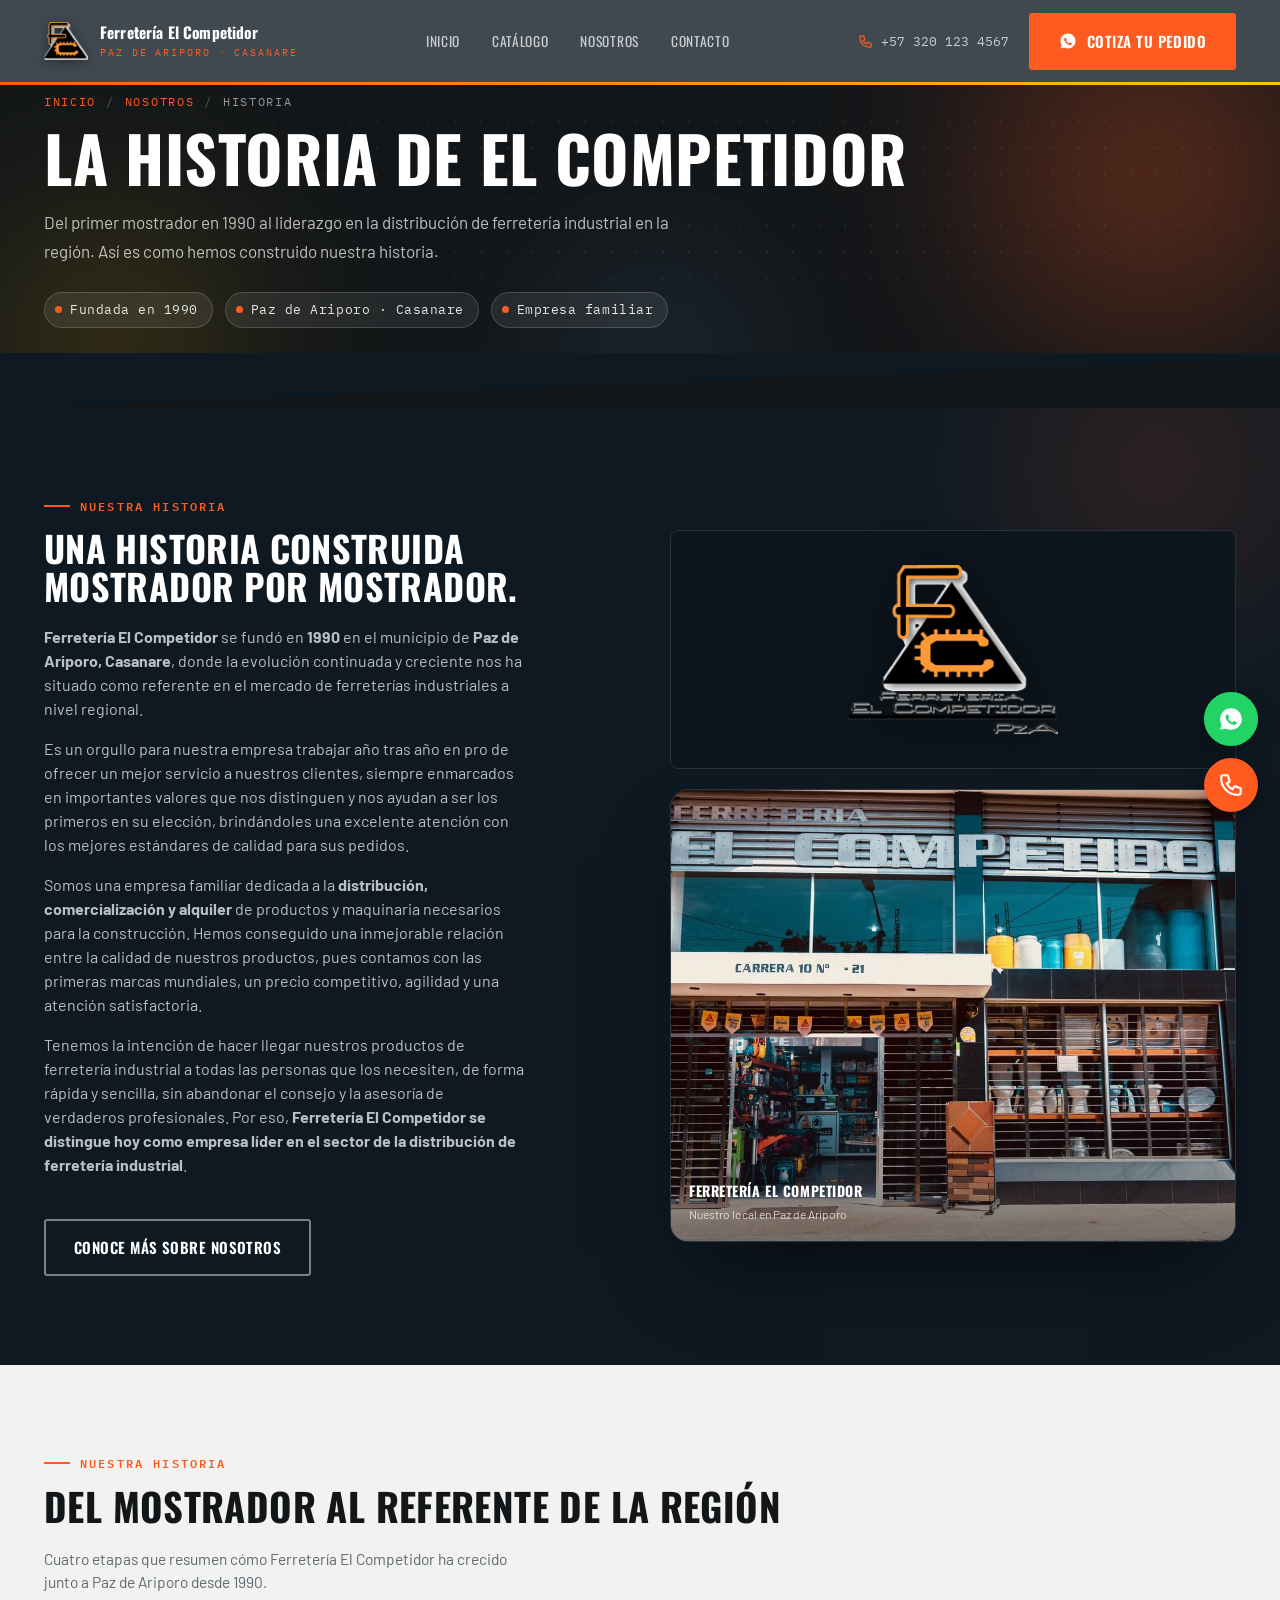
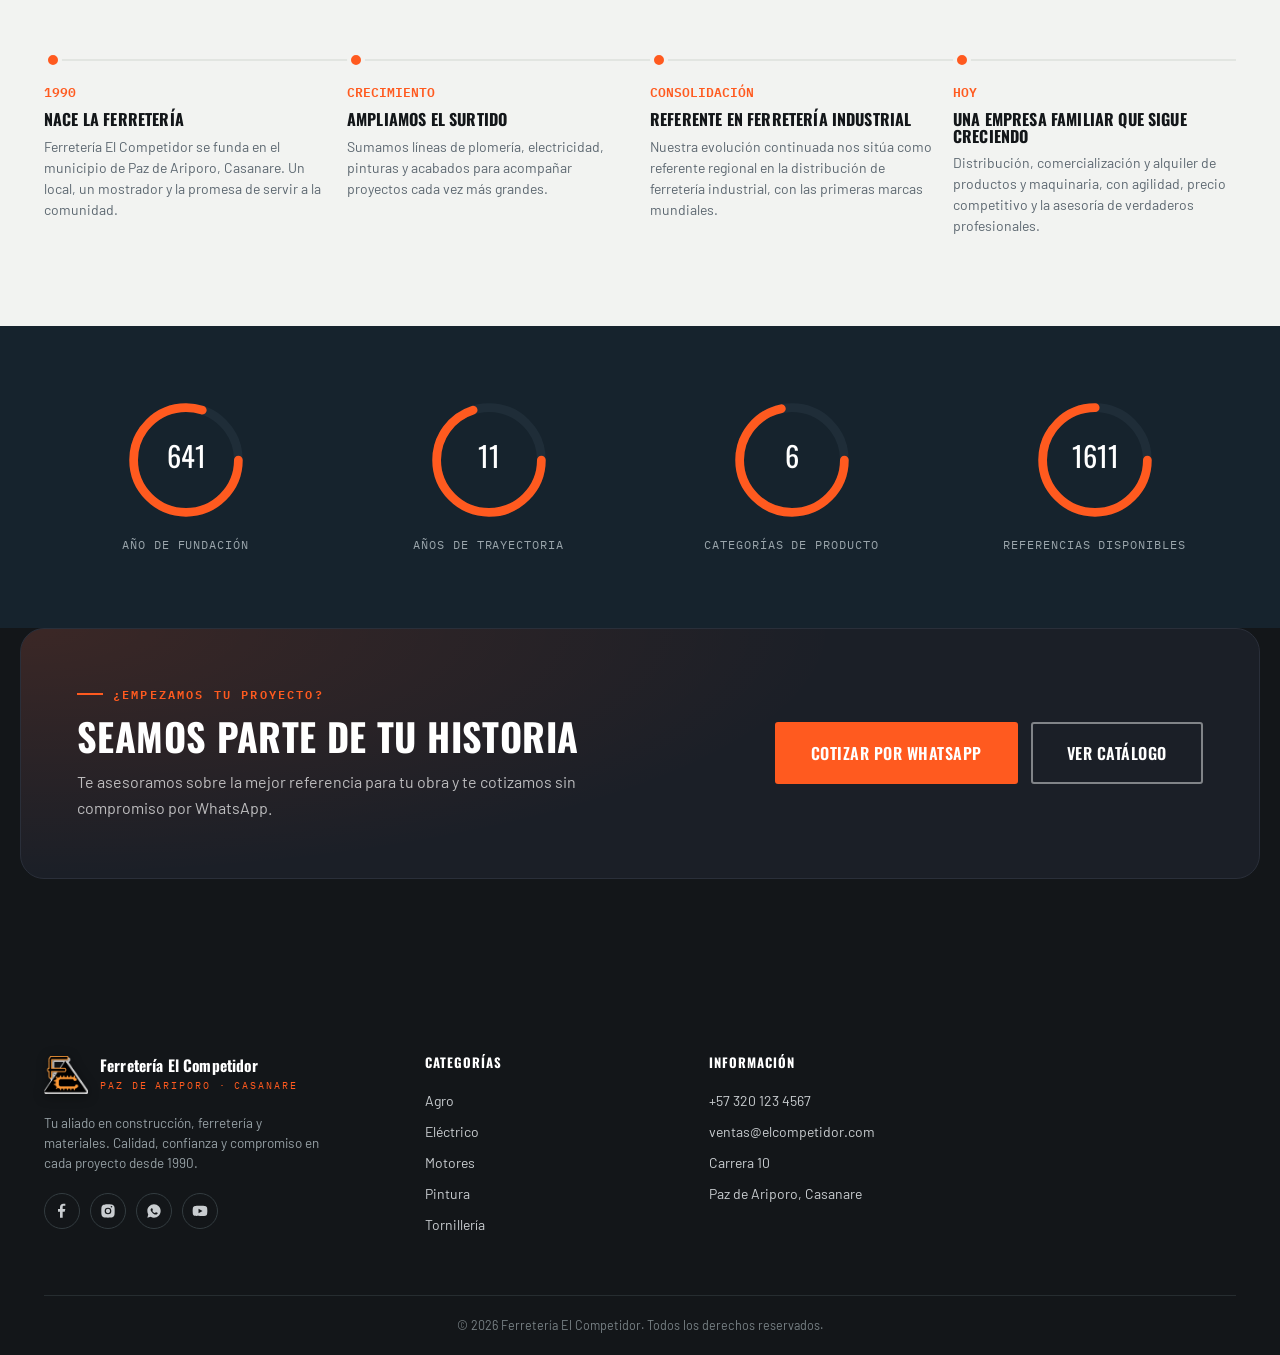
<file: historia.html>
<!DOCTYPE html>
<html lang="es">
<head>
<meta charset="UTF-8">
<meta name="viewport" content="width=device-width, initial-scale=1.0">
<title>Nuestra Historia — Ferretería El Competidor</title>
<meta name="description" content="La historia de Ferretería El Competidor: fundada en 1990 en Paz de Ariporo, Casanare. De un mostrador a referente regional en distribución de ferretería industrial.">
<link rel="preconnect" href="https://fonts.googleapis.com">
<link href="https://fonts.googleapis.com/css2?family=Oswald:wght@500;600;700&family=Barlow:wght@400;500;600;700&family=IBM+Plex+Mono:wght@500;600&display=swap" rel="stylesheet">
<link rel="stylesheet" href="css/styles.css">
<link rel="stylesheet" href="css/nosotros.css">
</head>
<body>

<div id="progress"></div>

<!-- ================= HEADER ================= -->
<header id="site-header">
  <div class="wrap nav">
    <a href="index.html#inicio" class="logo">
      <div class="logo-mark"><img src="assets/img/logo.png" alt="Logo Ferretería El Competidor"></div>
      <div class="logo-text">
        <b>Ferretería El Competidor</b>
        <small>PAZ DE ARIPORO · CASANARE</small>
      </div>
    </a>
    <nav class="nav-links">
      <a href="index.html#inicio">Inicio</a>
      <a href="catalogo.html">Catálogo</a>
      <a href="nosotros.html">Nosotros</a>
      <a href="index.html#contacto">Contacto</a>
    </nav>
    <div class="nav-right">
      <div class="nav-phone">
        <svg fill="none" stroke="currentColor" stroke-width="2" viewBox="0 0 24 24"><path stroke-linecap="round" stroke-linejoin="round" d="M3 5a2 2 0 012-2h3.28a1 1 0 01.948.684l1.498 4.493a1 1 0 01-.502 1.21l-2.257 1.13a11.042 11.042 0 005.516 5.516l1.13-2.257a1 1 0 011.21-.502l4.493 1.498a1 1 0 01.684.949V19a2 2 0 01-2 2h-1C9.716 21 3 14.284 3 6V5z"/></svg>
        +57 320 123 4567
      </div>
      <a href="https://wa.me/573201234567" target="_blank" class="btn btn-orange">
        <svg fill="currentColor" viewBox="0 0 24 24"><path d="M12 2C6.48 2 2 6.48 2 12c0 1.85.5 3.58 1.37 5.07L2 22l5.07-1.33A9.94 9.94 0 0012 22c5.52 0 10-4.48 10-10S17.52 2 12 2zm5.2 14.14c-.22.62-1.28 1.18-1.77 1.24-.45.06-1.01.08-1.63-.1-.37-.11-.85-.27-1.46-.53-2.57-1.11-4.25-3.7-4.38-3.87-.13-.17-1.05-1.39-1.05-2.66 0-1.26.66-1.88.9-2.14.22-.24.5-.3.66-.3.16 0 .33 0 .47.01.15.01.35-.06.55.42.22.53.74 1.83.8 1.96.06.13.1.29.02.46-.08.17-.13.28-.25.43-.13.15-.27.34-.38.46-.13.13-.26.28-.11.55.15.27.66 1.09 1.42 1.76.98.87 1.8 1.14 2.07 1.27.27.13.43.11.59-.07.16-.18.68-.79.86-1.06.18-.27.35-.22.6-.13.24.09 1.55.73 1.82.86.27.13.45.2.51.31.07.11.07.63-.15 1.25z"/></svg>
        Cotiza tu pedido
      </a>
      <button class="burger" id="burger" aria-label="Menú"><span></span><span></span><span></span></button>
    </div>
  </div>
</header>
<div class="scrim" id="scrim"></div>
<div class="mobile-panel" id="mp">
  <a href="index.html#inicio">Inicio</a>
  <a href="catalogo.html">Catálogo</a>
  <a href="nosotros.html">Nosotros</a>
  <a href="index.html#contacto">Contacto</a>
</div>

<!-- ================= HERO ================= -->
<section class="nos-hero">
  <div class="mesh"><div class="blob blob1"></div><div class="blob blob2"></div><div class="blob blob3"></div></div>
  <div class="grid-dots"></div>
  <div class="wrap nos-hero-inner">
    <nav class="breadcrumb" aria-label="Ruta de navegación">
      <a href="index.html">Inicio</a>
      <span class="breadcrumb-sep">/</span>
      <a href="nosotros.html">Nosotros</a>
      <span class="breadcrumb-sep">/</span>
      <span>Historia</span>
    </nav>
    <h1>La historia de <span class="accent">El Competidor</span></h1>
    <p class="nos-hero-sub">Del primer mostrador en 1990 al liderazgo en la distribución de ferretería industrial en la región. Así es como hemos construido nuestra historia.</p>
    <div class="nos-hero-meta">
      <span class="badge-pill"><span class="dot"></span>Fundada en 1990</span>
      <span class="badge-pill"><span class="dot"></span>Paz de Ariporo · Casanare</span>
      <span class="badge-pill"><span class="dot"></span>Empresa familiar</span>
    </div>
  </div>
  <div class="diag"><svg viewBox="0 0 1200 60" preserveAspectRatio="none"><path d="M0 60 L1200 10 L1200 60 Z" fill="#131619"/></svg></div>
</section>

<!-- ================= NUESTRA HISTORIA ================= -->
<section class="about" id="historia">
  <div class="wrap about-grid">
    <div class="reveal">
      <div class="eyebrow">Nuestra historia</div>
      <h2>Una historia construida mostrador por mostrador.</h2>
      <p><b>Ferretería El Competidor</b> se fundó en <b>1990</b> en el municipio de <b>Paz de Ariporo, Casanare</b>, donde la evolución continuada y creciente nos ha situado como referente en el mercado de ferreterías industriales a nivel regional.</p>
      <p>Es un orgullo para nuestra empresa trabajar año tras año en pro de ofrecer un mejor servicio a nuestros clientes, siempre enmarcados en importantes valores que nos distinguen y nos ayudan a ser los primeros en su elección, brindándoles una excelente atención con los mejores estándares de calidad para sus pedidos.</p>
      <p>Somos una empresa familiar dedicada a la <b>distribución, comercialización y alquiler</b> de productos y maquinaria necesarios para la construcción. Hemos conseguido una inmejorable relación entre la calidad de nuestros productos, pues contamos con las primeras marcas mundiales, un precio competitivo, agilidad y una atención satisfactoria.</p>
      <p>Tenemos la intención de hacer llegar nuestros productos de ferretería industrial a todas las personas que los necesiten, de forma rápida y sencilla, sin abandonar el consejo y la asesoría de verdaderos profesionales. Por eso, <b>Ferretería El Competidor se distingue hoy como empresa líder en el sector de la distribución de ferretería industrial</b>.</p>
      <a href="nosotros.html" class="btn btn-outline-light" style="margin-top:26px;">Conoce más sobre nosotros</a>
    </div>
    <div class="reveal-scale">
      <div class="brand-plate">
        <img src="assets/img/marca.png" alt="Marca Ferretería El Competidor">
      </div>
      <div class="hist-photo" style="margin-top:20px;">
        <img src="assets/img/local.jpg" alt="Local de Ferretería El Competidor en Paz de Ariporo">
        <div class="hist-photo-caption"><b>Ferretería El Competidor</b><span>Nuestro local en Paz de Ariporo</span></div>
      </div>
    </div>
  </div>
</section>

<!-- ================= LINEA DE TIEMPO ================= -->
<section class="history">
  <div class="wrap">
    <div class="section-head reveal">
      <div><div class="eyebrow">Nuestra historia</div><h2>Del mostrador al referente de la región</h2></div>
      <p>Cuatro etapas que resumen cómo Ferretería El Competidor ha crecido junto a Paz de Ariporo desde 1990.</p>
    </div>
    <div class="timeline">
      <div class="tl-track reveal-stagger">
        <div class="tl-item"><div class="tl-dot"></div><span class="yr">1990</span><h4>Nace la ferretería</h4><p>Ferretería El Competidor se funda en el municipio de Paz de Ariporo, Casanare. Un local, un mostrador y la promesa de servir a la comunidad.</p></div>
        <div class="tl-item"><div class="tl-dot"></div><span class="yr">CRECIMIENTO</span><h4>Ampliamos el surtido</h4><p>Sumamos líneas de plomería, electricidad, pinturas y acabados para acompañar proyectos cada vez más grandes.</p></div>
        <div class="tl-item"><div class="tl-dot"></div><span class="yr">CONSOLIDACIÓN</span><h4>Referente en ferretería industrial</h4><p>Nuestra evolución continuada nos sitúa como referente regional en la distribución de ferretería industrial, con las primeras marcas mundiales.</p></div>
        <div class="tl-item"><div class="tl-dot"></div><span class="yr">HOY</span><h4>Una empresa familiar que sigue creciendo</h4><p>Distribución, comercialización y alquiler de productos y maquinaria, con agilidad, precio competitivo y la asesoría de verdaderos profesionales.</p></div>
      </div>
    </div>
  </div>
</section>

<!-- ================= STATS ================= -->
<section class="stats">
  <div class="wrap stats-grid reveal-stagger">
    <div class="gauge" data-value="1990">
      <svg viewBox="0 0 110 110"><circle class="gauge-ring-bg" cx="55" cy="55" r="48"/><circle class="gauge-ring" cx="55" cy="55" r="48" style="--off:60"/><text x="55" y="62" text-anchor="middle" class="gauge-num">0</text></svg>
      <div class="gauge-label">Año de fundación</div>
    </div>
    <div class="gauge" data-value="36" data-suffix="+">
      <svg viewBox="0 0 110 110"><circle class="gauge-ring-bg" cx="55" cy="55" r="48"/><circle class="gauge-ring" cx="55" cy="55" r="48" style="--off:90"/><text x="55" y="62" text-anchor="middle" class="gauge-num">0</text></svg>
      <div class="gauge-label">Años de trayectoria</div>
    </div>
    <div class="gauge" data-value="19" data-suffix="">
      <svg viewBox="0 0 110 110"><circle class="gauge-ring-bg" cx="55" cy="55" r="48"/><circle class="gauge-ring" cx="55" cy="55" r="48" style="--off:85"/><text x="55" y="62" text-anchor="middle" class="gauge-num">0</text></svg>
      <div class="gauge-label">Categorías de producto</div>
    </div>
    <div class="gauge" data-value="5000" data-suffix="+">
      <svg viewBox="0 0 110 110"><circle class="gauge-ring-bg" cx="55" cy="55" r="48"/><circle class="gauge-ring" cx="55" cy="55" r="48" style="--off:75"/><text x="55" y="62" text-anchor="middle" class="gauge-num">0</text></svg>
      <div class="gauge-label">Referencias disponibles</div>
    </div>
  </div>
</section>

<!-- ================= CTA ================= -->
<section class="nos-cta">
  <div class="wrap nos-cta-inner">
    <div>
      <div class="eyebrow">¿Empezamos tu proyecto?</div>
      <h2>Seamos parte de tu historia</h2>
      <p>Te asesoramos sobre la mejor referencia para tu obra y te cotizamos sin compromiso por WhatsApp.</p>
    </div>
    <div class="nos-cta-actions">
      <a href="https://wa.me/573201234567" target="_blank" class="btn btn-orange btn-lg">Cotizar por WhatsApp</a>
      <a href="catalogo.html" class="btn btn-outline-light btn-lg">Ver catálogo</a>
    </div>
  </div>
</section>

<!-- ================= FOOTER ================= -->
<footer>
  <div class="wrap">
    <div class="footer-grid">
      <div class="foot-about">
        <div class="logo">
          <div class="logo-mark"><img src="assets/img/logo.png" alt="Logo Ferretería El Competidor"></div>
          <div class="logo-text"><b style="color:#fff;">Ferretería El Competidor</b><small>PAZ DE ARIPORO · CASANARE</small></div>
        </div>
        <p>Tu aliado en construcción, ferretería y materiales. Calidad, confianza y compromiso en cada proyecto desde 1990.</p>
        <div class="socials">
          <a href="#" aria-label="Facebook"><svg fill="currentColor" viewBox="0 0 24 24"><path d="M13 22v-9h3l1-4h-4V6c0-1.1.3-1.8 1.9-1.8H17V1.1C16.6 1 15.4 1 14 1c-3 0-5 1.8-5 5.2V9H6v4h3v9h4z"/></svg></a>
          <a href="#" aria-label="Instagram"><svg fill="currentColor" viewBox="0 0 24 24"><path d="M12 2c2.7 0 3 0 4.1.1 1.1.1 1.9.2 2.5.5.7.3 1.2.6 1.7 1.1.5.5.9 1 1.1 1.7.2.6.4 1.4.5 2.5.1 1.1.1 1.4.1 4.1s0 3-.1 4.1c-.1 1.1-.2 1.9-.5 2.5-.3.7-.6 1.2-1.1 1.7-.5.5-1 .9-1.7 1.1-.6.2-1.4.4-2.5.5-1.1.1-1.4.1-4.1.1s-3 0-4.1-.1c-1.1-.1-1.9-.2-2.5-.5-.7-.3-1.2-.6-1.7-1.1-.5-.5-.9-1-1.1-1.7-.2-.6-.4-1.4-.5-2.5C2 15 2 14.7 2 12s0-3 .1-4.1c.1-1.1.2-1.9.5-2.5.3-.7.6-1.2 1.1-1.7.5-.5 1-.9 1.7-1.1.6-.2 1.4-.4 2.5-.5C9 2 9.3 2 12 2zm0 5a5 5 0 100 10 5 5 0 000-10zm0 8.2a3.2 3.2 0 110-6.4 3.2 3.2 0 010 6.4zm5.2-8.4a1.2 1.2 0 100-2.4 1.2 1.2 0 000 2.4z"/></svg></a>
          <a href="https://wa.me/573201234567" target="_blank" aria-label="WhatsApp"><svg fill="currentColor" viewBox="0 0 24 24"><path d="M12 2C6.48 2 2 6.48 2 12c0 1.85.5 3.58 1.37 5.07L2 22l5.07-1.33A9.94 9.94 0 0012 22c5.52 0 10-4.48 10-10S17.52 2 12 2zm5.2 14.14c-.22.62-1.28 1.18-1.77 1.24-.45.06-1.01.08-1.63-.1-.37-.11-.85-.27-1.46-.53-2.57-1.11-4.25-3.7-4.38-3.87-.13-.17-1.05-1.39-1.05-2.66 0-1.26.66-1.88.9-2.14.22-.24.5-.3.66-.3.16 0 .33 0 .47.01.15.01.35-.06.55.42.22.53.74 1.83.8 1.96.06.13.1.29.02.46-.08.17-.13.28-.25.43-.13.15-.27.34-.38.46-.13.13-.26.28-.11.55.15.27.66 1.09 1.42 1.76.98.87 1.8 1.14 2.07 1.27.27.13.43.11.59-.07.16-.18.68-.79.86-1.06.18-.27.35-.22.6-.13.24.09 1.55.73 1.82.86.27.13.45.2.51.31.07.11.07.63-.15 1.25z"/></svg></a>
          <a href="#" aria-label="YouTube"><svg fill="currentColor" viewBox="0 0 24 24"><path d="M23 12s0-3.6-.5-5.2c-.3-1-1.1-1.8-2-2C18.9 4.3 12 4.3 12 4.3s-6.9 0-8.5.5c-1 .3-1.7 1-2 2C1 8.4 1 12 1 12s0 3.6.5 5.2c.3 1 1.1 1.7 2 2 1.6.5 8.5.5 8.5.5s6.9 0 8.5-.5c1-.3 1.7-1 2-2 .5-1.6.5-5.2.5-5.2zM9.8 15.5v-7l6 3.5-6 3.5z"/></svg></a>
        </div>
      </div>
      <div><h5>Categorías</h5><ul><li><a href="catalogo.html?categoria=AGRO">Agro</a></li><li><a href="catalogo.html?categoria=EL%C3%89CTRICO">Eléctrico</a></li><li><a href="catalogo.html?categoria=MOTORES">Motores</a></li><li><a href="catalogo.html?categoria=PINTURA">Pintura</a></li><li><a href="catalogo.html?categoria=TORNILLER%C3%8DA">Tornillería</a></li></ul></div>
      <div><h5>Información</h5><ul><li>+57 320 123 4567</li><li>ventas@elcompetidor.com</li><li>Carrera 10</li><li>Paz de Ariporo, Casanare</li></ul></div>
    </div>
    <div class="foot-bottom">© 2026 Ferretería El Competidor. Todos los derechos reservados.</div>
  </div>
</footer>

<div class="floaters">
  <a href="https://wa.me/573201234567" target="_blank" class="fab fab-wa" aria-label="WhatsApp"><svg fill="currentColor" viewBox="0 0 24 24"><path d="M12 2C6.48 2 2 6.48 2 12c0 1.85.5 3.58 1.37 5.07L2 22l5.07-1.33A9.94 9.94 0 0012 22c5.52 0 10-4.48 10-10S17.52 2 12 2zm5.2 14.14c-.22.62-1.28 1.18-1.77 1.24-.45.06-1.01.08-1.63-.1-.37-.11-.85-.27-1.46-.53-2.57-1.11-4.25-3.7-4.38-3.87-.13-.17-1.05-1.39-1.05-2.66 0-1.26.66-1.88.9-2.14.22-.24.5-.3.66-.3.16 0 .33 0 .47.01.15.01.35-.06.55.42.22.53.74 1.83.8 1.96.06.13.1.29.02.46-.08.17-.13.28-.25.43-.13.15-.27.34-.38.46-.13.13-.26.28-.11.55.15.27.66 1.09 1.42 1.76.98.87 1.8 1.14 2.07 1.27.27.13.43.11.59-.07.16-.18.68-.79.86-1.06.18-.27.35-.22.6-.13.24.09 1.55.73 1.82.86.27.13.45.2.51.31.07.11.07.63-.15 1.25z"/></svg></a>
  <a href="tel:+573201234567" class="fab fab-call" aria-label="Llamar"><svg fill="none" stroke="currentColor" stroke-width="2" viewBox="0 0 24 24"><path stroke-linecap="round" stroke-linejoin="round" d="M3 5a2 2 0 012-2h3.28a1 1 0 01.948.684l1.498 4.493a1 1 0 01-.502 1.21l-2.257 1.13a11.042 11.042 0 005.516 5.516l1.13-2.257a1 1 0 011.21-.502l4.493 1.498a1 1 0 01.684.949V19a2 2 0 01-2 2h-1C9.716 21 3 14.284 3 6V5z"/></svg></a>
</div>

<script src="js/main.js"></script>
</body>
</html>
</file>
<file: css/styles.css>
:root{
  --charcoal:#131619;
  --steel-navy:#0f1922;
  --steel-navy-2:#16232d;
  --steel-grey:#5c6770;
  --concrete:#f2f3f1;
  --concrete-2:#e2e5e1;
  --white:#ffffff;
  --orange:#ff5a1f;
  --orange-dark:#d6440f;
  --orange-glow:rgba(255,90,31,.35);
  --yellow:#ffc400;
  --line:rgba(255,255,255,.09);
  --line-2:rgba(255,255,255,.16);
  --radius:3px;
  --ease:cubic-bezier(.16,.84,.44,1);
  --ease2:cubic-bezier(.22,1,.36,1);
}
*{box-sizing:border-box;margin:0;padding:0;}
html{scroll-behavior:smooth;}
body{
  font-family:'Barlow',sans-serif;color:var(--charcoal);background:var(--concrete);
  line-height:1.5;-webkit-font-smoothing:antialiased;overflow-x:hidden;
}
h1,h2,h3,h4{font-family:'Oswald',sans-serif;text-transform:uppercase;letter-spacing:0.01em;line-height:1.05;font-weight:700;}
.mono{font-family:'IBM Plex Mono',monospace;}
a{color:inherit;text-decoration:none;}
img{max-width:100%;display:block;}
ul{list-style:none;}
.wrap{max-width:1240px;margin:0 auto;padding:0 24px;}
section{position:relative;}
::selection{background:var(--orange);color:#fff;}

/* la cabecera es fija, así que las anclas tienen que caer por debajo
   --anchor-offset lo escribe main.js con el alto real, si lo cambias
   recalcula el margen también en la transición de encogido */
#inicio,#productos,#nosotros,#contacto{scroll-margin-top:var(--anchor-offset,86px);}

/* el foco del teclado se ve siempre, mismo naranja que los botones */
:focus-visible{
  outline:2px solid var(--orange);
  outline-offset:2px;
  border-radius:2px;
}

@media(prefers-reduced-motion:reduce){
  *{animation-duration:0.01ms !important;animation-iteration-count:1 !important;transition-duration:0.01ms !important;scroll-behavior:auto !important;}
}

#progress{position:fixed;top:0;left:0;height:3px;background:linear-gradient(90deg,var(--orange),var(--yellow));width:0%;z-index:80;transition:width .1s linear;}

.reveal{opacity:0;transform:translateY(30px);transition:opacity .8s var(--ease2),transform .8s var(--ease2);}
.reveal.in{opacity:1;transform:translateY(0);}
.reveal-scale{opacity:0;transform:scale(.94);transition:opacity .9s var(--ease2),transform .9s var(--ease2);}
.reveal-scale.in{opacity:1;transform:scale(1);}
.reveal-stagger > *{opacity:0;transform:translateY(26px);transition:opacity .65s var(--ease2),transform .65s var(--ease2);}
.reveal-stagger.in > *{opacity:1;transform:translateY(0);}
.reveal-stagger.in > *:nth-child(1){transition-delay:.02s} .reveal-stagger.in > *:nth-child(2){transition-delay:.08s}
.reveal-stagger.in > *:nth-child(3){transition-delay:.14s} .reveal-stagger.in > *:nth-child(4){transition-delay:.20s}
.reveal-stagger.in > *:nth-child(5){transition-delay:.26s} .reveal-stagger.in > *:nth-child(6){transition-delay:.32s}
.reveal-stagger.in > *:nth-child(7){transition-delay:.36s} .reveal-stagger.in > *:nth-child(8){transition-delay:.40s}
.reveal-stagger.in > *:nth-child(9){transition-delay:.44s} .reveal-stagger.in > *:nth-child(10){transition-delay:.48s}
.reveal-stagger.in > *:nth-child(11){transition-delay:.52s} .reveal-stagger.in > *:nth-child(12){transition-delay:.56s}
.reveal-stagger.in > *:nth-child(13){transition-delay:.60s}

/* Sin JavaScript (o si main.js no cargó) las clases .in nunca se añaden y
   estos bloques quedarían invisibles: los mostramos igual. */
html:not(.js) .reveal,
html:not(.js) .reveal-scale,
html:not(.js) .reveal-stagger > *,
html:not(.js) .section-head .eyebrow,
html:not(.js) .section-head h2,
html:not(.js) .section-head p,
html.reveal-fallback .reveal,
html.reveal-fallback .reveal-scale,
html.reveal-fallback .reveal-stagger > *,
html.reveal-fallback .section-head .eyebrow,
html.reveal-fallback .section-head h2,
html.reveal-fallback .section-head p{opacity:1!important;transform:none!important;filter:none!important;}
html:not(.js) .section-head h2::after,
html.reveal-fallback .section-head h2::after{transform:scaleX(1)!important;}

.eyebrow{font-family:'IBM Plex Mono',monospace;font-size:12px;font-weight:600;letter-spacing:0.18em;text-transform:uppercase;color:var(--orange);display:flex;align-items:center;gap:10px;margin-bottom:14px;}
.eyebrow::before{content:'';width:26px;height:2px;background:var(--orange);display:inline-block;}

.btn{
  position:relative;display:inline-flex;align-items:center;gap:10px;
  font-family:'Oswald',sans-serif;font-weight:600;font-size:15px;letter-spacing:0.03em;text-transform:uppercase;
  padding:15px 28px;border-radius:var(--radius);border:2px solid transparent;cursor:pointer;
  transition:transform .2s var(--ease),box-shadow .2s var(--ease),border-color .2s var(--ease),color .2s var(--ease);
  overflow:hidden;isolation:isolate;will-change:transform;
}
.btn::before{content:'';position:absolute;inset:0;z-index:-1;transform:scaleX(0);transform-origin:left;transition:transform .4s var(--ease);}
.btn-orange{background:var(--orange);color:#fff;}
.btn-orange::before{background:var(--orange-dark);}
.btn-orange:hover::before{transform:scaleX(1);}
.btn-orange:hover{box-shadow:0 12px 30px var(--orange-glow);}
.btn-outline{border-color:currentColor;background:transparent;}
.btn-outline:hover{border-color:var(--orange);color:var(--orange);}
.btn-outline-light{border-color:rgba(255,255,255,.45);color:#fff;}
.btn-outline-light:hover{background:rgba(255,255,255,.08);border-color:#fff;}
.btn svg{width:18px;height:18px;flex-shrink:0;}
.btn-lg{padding:17px 34px;font-size:16px;}

header{position:sticky;top:0;z-index:60;background:rgba(15,25,34,.78);backdrop-filter:blur(14px);border-bottom:1px solid rgba(255,255,255,.08);transition:box-shadow .3s var(--ease),background .3s var(--ease);}
header.scrolled{box-shadow:0 10px 34px rgba(0,0,0,.4);background:rgba(15,25,34,.94);}
header::after{content:'';position:absolute;left:0;right:0;bottom:-3px;height:3px;background:linear-gradient(90deg,var(--orange),var(--yellow));}
.nav{display:flex;align-items:center;justify-content:space-between;height:82px;color:#fff;transition:height .3s var(--ease);}
header.scrolled .nav{height:66px;}
.logo{display:flex;align-items:center;gap:12px;}
.logo-mark{width:44px;height:44px;flex-shrink:0;transition:transform .5s var(--ease);}
.logo-mark img{width:100%;height:100%;object-fit:contain;filter:drop-shadow(0 2px 6px rgba(0,0,0,.4));}
.logo:hover .logo-mark{transform:rotate(-6deg) scale(1.08);}
.logo-text{line-height:1.1;}
.logo-text b{display:block;font-family:'Oswald',sans-serif;font-size:15.5px;letter-spacing:0.01em;}
.logo-text small{font-family:'IBM Plex Mono',monospace;font-size:9.5px;letter-spacing:0.2em;color:var(--orange);}
.nav-links{display:flex;align-items:center;gap:32px;}
.nav-links a{position:relative;font-family:'Oswald',sans-serif;font-size:13.5px;letter-spacing:0.05em;text-transform:uppercase;color:#c9cdd0;padding:6px 0;transition:color .2s;}
.nav-links a::after{content:'';position:absolute;left:0;bottom:-2px;width:0;height:2px;background:var(--orange);transition:width .35s var(--ease);}
.nav-links a:hover,.nav-links a.active{color:#fff;}
.nav-links a:hover::after,.nav-links a.active::after{width:100%;}
.nav-right{display:flex;align-items:center;gap:20px;}
.nav-phone{display:flex;align-items:center;gap:8px;font-family:'IBM Plex Mono',monospace;font-size:12.5px;color:#c9cdd0;}
.nav-phone svg{width:15px;height:15px;color:var(--orange);}
.burger{display:none;flex-direction:column;gap:5px;background:none;border:none;cursor:pointer;padding:8px;z-index:70;}
.burger span{width:24px;height:2px;background:#fff;display:block;transition:.3s var(--ease);}
.burger.open span:nth-child(1){transform:translateY(7px) rotate(45deg);}
.burger.open span:nth-child(2){opacity:0;}
.burger.open span:nth-child(3){transform:translateY(-7px) rotate(-45deg);}
.mobile-panel{position:fixed;top:0;right:0;bottom:0;width:min(320px,80vw);background:var(--steel-navy);z-index:65;padding:110px 30px 30px;display:flex;flex-direction:column;gap:26px;transform:translateX(100%);transition:transform .45s var(--ease2);border-left:1px solid rgba(255,255,255,.08);}
.mobile-panel.open{transform:translateX(0);}
.mobile-panel a{font-family:'Oswald';font-size:19px;color:#fff;text-transform:uppercase;letter-spacing:.02em;}
.scrim{position:fixed;inset:0;background:rgba(0,0,0,.5);z-index:64;opacity:0;pointer-events:none;transition:opacity .3s;}
.scrim.open{opacity:1;pointer-events:auto;}

/* el bloque de cabecera de cada página */
.hero{position:relative;min-height:100vh;min-height:100svh;display:flex;align-items:center;background:var(--steel-navy);color:#fff;overflow:hidden;padding:130px 0 90px;}
.hero::after{content:'';position:absolute;left:52%;bottom:-30%;width:760px;height:760px;background:radial-gradient(circle,rgba(255,196,0,.1),transparent 65%);pointer-events:none;animation:heroGlow 9s ease-in-out infinite alternate;}
@keyframes heroGlow{from{opacity:.55;transform:scale(.96);}to{opacity:1;transform:scale(1.06);}}
.hero .mesh{z-index:1;}
.hero .grid-dots{z-index:1;}

.hero-inner{position:relative;z-index:4;display:grid;grid-template-columns:minmax(0,1fr);align-items:center;width:100%;}
.hero-copy{max-width:640px;padding-right:10px;}
.hero-eyebrow{opacity:0;animation:fadeUp 1s var(--ease2) forwards;animation-delay:.15s;margin-top:18px;}
.hero-title{margin:24px 0 20px;}
.hero-title .line{display:block;overflow:hidden;}
.hero-title .line-in{display:inline-block;transform:translateY(110%);animation:lineUp 1.1s var(--ease2) forwards;will-change:transform;}
.hero-title .line:nth-child(1) .line-in{animation-delay:.25s;}
.hero-title .line:nth-child(2) .line-in{animation-delay:.4s;}
.hero-title .line:nth-child(3) .line-in{animation-delay:.55s;}
@keyframes lineUp{to{transform:translateY(0);}}
.hero-title{font-size:clamp(46px,6.4vw,82px);line-height:.98;}
.hero-title .accent .accent-text{background:linear-gradient(100deg,#ff5a1f,#ffc400 80%);-webkit-background-clip:text;background-clip:text;-webkit-text-fill-color:transparent;}
.hero p.lede{opacity:0;animation:fadeUp 1s var(--ease2) forwards;animation-delay:.7s;text-shadow:0 2px 24px rgba(0,0,0,.4);max-width:520px;}
.hero-actions{display:flex;gap:16px;margin:26px 0 0;flex-wrap:wrap;opacity:0;animation:fadeUp 1s var(--ease2) forwards;animation-delay:.85s;}

@keyframes fadeUp{from{opacity:0;transform:translateY(16px);}to{opacity:1;transform:translateY(0);}}

/* fondos de los banners de las subpáginas */
.mesh{position:absolute;inset:0;overflow:hidden;pointer-events:none;}
.blob{position:absolute;border-radius:50%;filter:blur(60px);opacity:.55;}
.blob1{width:540px;height:540px;background:radial-gradient(circle,rgba(255,90,31,.6),transparent 70%);top:-180px;right:-140px;animation:driftA 16s ease-in-out infinite;}
.blob2{width:440px;height:440px;background:radial-gradient(circle,rgba(255,196,0,.3),transparent 70%);bottom:-150px;left:-110px;animation:driftB 19s ease-in-out infinite;}
.blob3{width:340px;height:340px;background:radial-gradient(circle,rgba(60,120,150,.4),transparent 70%);top:32%;left:38%;animation:driftA 22s ease-in-out infinite reverse;}
@keyframes driftA{0%,100%{transform:translate(0,0) scale(1);}50%{transform:translate(-40px,30px) scale(1.12);}}
@keyframes driftB{0%,100%{transform:translate(0,0) scale(1);}50%{transform:translate(30px,-24px) scale(1.08);}}
.grid-dots{position:absolute;inset:0;pointer-events:none;background-image:radial-gradient(rgba(255,255,255,.07) 1px, transparent 1px);background-size:26px 26px;mask-image:radial-gradient(ellipse 70% 60% at 60% 30%, black 40%, transparent 90%);}

.badge-pill{display:inline-flex;align-items:center;gap:8px;background:rgba(255,255,255,.08);border:1px solid rgba(255,255,255,.16);backdrop-filter:blur(6px);padding:7px 14px 7px 10px;border-radius:100px;font-family:'IBM Plex Mono',monospace;font-size:11.5px;letter-spacing:.08em;text-transform:uppercase;color:#e6e9e6;}
.badge-pill .dot{width:7px;height:7px;border-radius:50%;background:var(--orange);animation:dotpulse 2s infinite;}
@keyframes dotpulse{0%{box-shadow:0 0 0 0 rgba(255,90,31,.55);}70%{box-shadow:0 0 0 9px rgba(255,90,31,0);}100%{box-shadow:0 0 0 0 rgba(255,90,31,0);}}
.hero p.lede{font-size:17.5px;color:#dfe4e4;margin:0;}

.scroll-cue{position:absolute;left:0;right:0;bottom:16px;display:flex;flex-direction:column;align-items:center;gap:10px;color:rgba(255,255,255,.7);z-index:2;pointer-events:none;}
.cue-mouse{width:24px;height:38px;color:rgba(255,255,255,.55);}
.cue-mouse svg{width:100%;height:100%;overflow:visible;}
.cue-mouse path:last-child{stroke:var(--orange);stroke-width:2;filter:drop-shadow(0 0 5px rgba(255,90,31,.7));animation:cueWheel 1.9s var(--ease) infinite;}
@keyframes cueWheel{0%{opacity:0;transform:translateY(-2px);}25%{opacity:1;}70%{opacity:0;}100%{opacity:0;transform:translateY(5px);}}

.diag{position:relative;height:56px;background:var(--steel-navy);}
.diag svg{position:absolute;bottom:0;left:0;width:100%;height:100%;display:block;}

/* la cinta de datos que se desplaza */
.ticker{background:var(--charcoal);border-top:1px solid rgba(255,255,255,.06);border-bottom:3px solid var(--orange);overflow:hidden;padding:14px 0;}
.ticker-track{display:flex;gap:46px;width:max-content;animation:tick 34s linear infinite;}
.ticker:hover .ticker-track{animation-play-state:paused;}
@keyframes tick{from{transform:translateX(0)}to{transform:translateX(-50%)}}
.ticker-item{display:flex;align-items:center;gap:10px;font-family:'Oswald';font-size:13.5px;letter-spacing:.06em;text-transform:uppercase;color:#9aa5ab;white-space:nowrap;}
.ticker-dot{width:5px;height:5px;background:var(--orange);border-radius:50%;flex-shrink:0;}

.stats{background:var(--steel-navy-2);padding:clamp(48px,6vw,74px) 0;color:#fff;}
.stats-grid{display:grid;grid-template-columns:repeat(4,1fr);gap:20px;}
.gauge{text-align:center;}
.gauge svg{width:120px;height:120px;}
.gauge-ring-bg{fill:none;stroke:#28394480;stroke-width:8;}
.gauge-ring{fill:none;stroke:var(--orange);stroke-width:8;stroke-linecap:round;stroke-dasharray:301;stroke-dashoffset:301;transition:stroke-dashoffset 1.5s var(--ease2);}
.gauge.in .gauge-ring{stroke-dashoffset:var(--off);}
.gauge-num{font-family:'Oswald';font-size:26px;fill:#fff;}
.gauge-label{font-family:'IBM Plex Mono',monospace;font-size:12px;color:#9aa5ab;letter-spacing:.08em;text-transform:uppercase;margin-top:10px;}

.categories{padding:clamp(52px,7vw,96px) 0 clamp(64px,8vw,110px);background:var(--concrete);}
.section-head{display:flex;justify-content:space-between;align-items:flex-end;gap:20px;margin-bottom:44px;flex-wrap:wrap;}
.section-head h2{font-size:clamp(27px,3vw,40px);}
.section-head p{color:var(--steel-grey);max-width:480px;font-size:15.5px;}

.categorias-cta{display:flex;justify-content:center;margin-top:40px;}
.categorias-cta .btn svg{width:16px;height:16px;}

.about{background:var(--steel-navy);color:#fff;padding:clamp(56px,7vw,96px) 0;position:relative;overflow:hidden;}
.about::before{content:'';position:absolute;top:-20%;right:-10%;width:500px;height:500px;background:radial-gradient(circle,rgba(255,90,31,.12),transparent 70%);border-radius:50%;pointer-events:none;}
.about-grid{display:grid;grid-template-columns:1fr 1fr;gap:60px;align-items:center;position:relative;}
.about h2{font-size:clamp(26px,3vw,36px);color:#fff;margin-bottom:20px;}
.about p{color:#b7c0c6;font-size:16px;margin-bottom:16px;max-width:480px;}
.mv{display:grid;grid-template-columns:1fr 1fr;gap:16px;margin-top:26px;}
.mv-card{background:#1a2933;border-left:3px solid var(--orange);padding:18px 20px;transition:transform .3s var(--ease),background .3s var(--ease);}
.mv-card:hover{transform:translateY(-5px);background:#1e303c;}
.mv-card h5{font-family:'Oswald';font-size:13px;letter-spacing:.06em;color:var(--orange);margin-bottom:8px;text-transform:uppercase;}
.mv-card p{font-size:13.5px;color:#c9cdd0;margin:0;}
.team-photo{aspect-ratio:4/3;background:repeating-linear-gradient(135deg,#22333f 0 3px,#1c2b35 3px 6px);border:1px dashed #3a4d59;border-radius:6px;display:flex;flex-direction:column;align-items:center;justify-content:center;gap:10px;color:#7c8d97;text-align:center;padding:24px;transition:border-color .3s;}
.team-photo:hover{border-color:var(--orange);}
.team-photo svg{width:48px;height:48px;color:var(--orange);}
.team-photo b{font-family:'Oswald';font-size:13px;letter-spacing:.05em;color:#c9cdd0;text-transform:uppercase;}
.team-photo span{font-size:12.5px;max-width:260px;}
.team-photo.has-photo{padding:0;overflow:visible;border:none;background:none;aspect-ratio:auto;box-shadow:none;position:relative;}
.team-photo.has-photo::before{content:'';position:absolute;inset:-7px;border:1.5px solid rgba(255,90,31,.38);border-radius:10px;pointer-events:none;z-index:0;transition:border-color .4s var(--ease2);}
.team-photo.has-photo:hover::before{border-color:rgba(255,90,31,.62);}
.team-photo.has-photo img{position:relative;width:100%;height:auto;object-fit:cover;object-position:center;display:block;border-radius:6px;border:1px solid #23323c;box-shadow:0 16px 40px rgba(0,0,0,.35);transition:box-shadow .5s var(--ease2);z-index:0;}
.team-photo.has-photo:hover img{box-shadow:0 22px 50px rgba(0,0,0,.50);}
.brand-plate{display:flex;align-items:center;justify-content:center;padding:34px;background:#0d161d;border:1px solid #23323c;border-radius:8px;}
/* height:auto en vez del atributo height: así el alto sale de la
     proporción de la imagen y no queda reservado antes de que cargue */
.brand-plate img{max-width:210px;height:auto;filter:drop-shadow(0 8px 24px rgba(0,0,0,.5));transition:transform .5s var(--ease);}
.brand-plate:hover img{transform:scale(1.04) rotate(-1deg);}

/* la línea de tiempo */
.history{padding:clamp(52px,7vw,96px) 0;background:var(--concrete);}
.timeline{position:relative;margin-top:50px;}
.timeline::before{content:'';position:absolute;top:16px;left:0;right:0;height:2px;background:var(--concrete-2);}
.tl-track{display:grid;grid-template-columns:repeat(4,1fr);gap:20px;position:relative;}
.tl-item{padding-top:40px;position:relative;}
.tl-dot{position:absolute;top:8px;left:0;width:18px;height:18px;background:var(--orange);border:4px solid var(--concrete);border-radius:50%;transition:transform .3s var(--ease);}
.tl-item:hover .tl-dot{transform:scale(1.35);}
.tl-item .yr{font-family:'IBM Plex Mono',monospace;font-size:13px;color:var(--orange);font-weight:600;display:block;margin-bottom:8px;}
.tl-item h4{font-size:16px;margin-bottom:8px;}
.tl-item p{font-size:14px;color:var(--steel-grey);}

/* las tarjetas de proyectos */
.projects{padding:clamp(52px,7vw,96px) 0;background:#fff;}
.proj-scroll{display:flex;gap:20px;overflow-x:auto;scroll-snap-type:x mandatory;padding-bottom:10px;scrollbar-width:thin;}
.proj-scroll::-webkit-scrollbar{height:6px;}
.proj-scroll::-webkit-scrollbar-thumb{background:var(--concrete-2);}
.proj-card{min-width:300px;scroll-snap-align:start;background:var(--concrete);border:1px solid var(--concrete-2);transition:transform .3s var(--ease),box-shadow .3s var(--ease);overflow:hidden;}
.proj-card:hover{transform:translateY(-7px);box-shadow:0 22px 44px rgba(0,0,0,.1);}
.proj-thumb{aspect-ratio:16/10;background:linear-gradient(135deg,#dfe3de,#cfd4cd);display:flex;align-items:center;justify-content:center;color:#9aa39c;overflow:hidden;}
.proj-thumb svg{width:38px;height:38px;transition:transform .5s var(--ease);}
.proj-card:hover .proj-thumb svg{transform:scale(1.15) rotate(6deg);}
.proj-body{padding:18px 20px 22px;}
.proj-tag{font-family:'IBM Plex Mono',monospace;font-size:11px;color:var(--orange);letter-spacing:.08em;text-transform:uppercase;}
.proj-body h4{font-size:16.5px;margin:8px 0 6px;}
.proj-body p{font-size:13.5px;color:var(--steel-grey);}

/* datos, mapa y formulario */

/* los campos del formulario */
.contact{padding:clamp(56px,7vw,96px) 0;background:var(--charcoal);color:#fff;}
.contact-grid{display:grid;grid-template-columns:1fr 1fr;gap:50px;}
.contact h2{color:#fff;font-size:clamp(24px,3vw,32px);margin-bottom:22px;}
.info-row{display:flex;gap:16px;margin-bottom:22px;align-items:flex-start;}
.info-row svg{width:22px;height:22px;color:var(--orange);flex-shrink:0;margin-top:2px;}
.info-row b{display:block;font-size:15px;margin-bottom:3px;}
.info-row span{font-size:14px;color:#aab3b8;}
.map-box{background:repeating-linear-gradient(0deg,#232a2d 0 1px,transparent 1px 40px),repeating-linear-gradient(90deg,#232a2d 0 1px,transparent 1px 40px),#1c2225;border:1px solid #2b3236;aspect-ratio:4/3.2;position:relative;display:flex;align-items:center;justify-content:center;overflow:hidden;}

.faq{padding:clamp(52px,7vw,96px) 0;background:#fff;}
.faq-list{max-width:800px;}
details{border-bottom:1px solid var(--concrete-2);padding:18px 0;}
summary{font-family:'Oswald';font-size:16px;letter-spacing:.01em;cursor:pointer;display:flex;justify-content:space-between;align-items:center;list-style:none;}
summary::-webkit-details-marker{display:none;}
summary::after{content:'+';font-size:22px;color:var(--orange);font-family:'Barlow';transition:transform .3s var(--ease);}
details[open] summary::after{transform:rotate(135deg);}
details p{margin-top:12px;color:var(--steel-grey);font-size:14.5px;max-width:640px;}

footer{background:var(--charcoal);color:#c9cdd0;padding-top:64px;}
.footer-grid{display:grid;grid-template-columns:1.4fr 1fr 1fr 1fr;gap:40px;padding-bottom:50px;}
.footer-grid h5{font-family:'Oswald';font-size:13px;letter-spacing:.08em;color:#fff;margin-bottom:18px;text-transform:uppercase;}
.footer-grid ul li{margin-bottom:10px;font-size:14px;}
.footer-grid ul li a{transition:color .2s;}
.footer-grid ul li a:hover{color:var(--orange);}
.foot-about p{font-size:13.5px;color:#96a0a5;margin:16px 0 20px;max-width:280px;}
.socials{display:flex;gap:10px;}
.socials a{width:36px;height:36px;border:1px solid #333c40;display:flex;align-items:center;justify-content:center;border-radius:50%;transition:.25s var(--ease);}
.socials a:hover{border-color:var(--orange);color:var(--orange);transform:translateY(-3px);}
.socials svg{width:16px;height:16px;}
.foot-bottom{border-top:1px solid #262d30;padding:20px 0;text-align:center;font-size:12.5px;color:#788185;}

.floaters{position:fixed;right:22px;bottom:22px;display:flex;flex-direction:column;gap:12px;z-index:60;}
.fab{width:54px;height:54px;border-radius:50%;display:flex;align-items:center;justify-content:center;box-shadow:0 8px 22px rgba(0,0,0,.28);transition:transform .25s var(--ease);position:relative;}
.fab:hover{transform:scale(1.12);}
.fab svg{width:26px;height:26px;color:#fff;position:relative;z-index:1;}
.fab-wa{background:#25D366;}
.fab-wa::after{content:'';position:absolute;inset:0;border-radius:50%;background:#25D366;opacity:.5;animation:pulse 2s infinite;}
.fab-call{background:var(--orange);}
.fab-top{background:var(--steel-navy-2);border:1px solid var(--line-2);box-shadow:0 8px 22px rgba(0,0,0,.4);opacity:0;pointer-events:none;transform:translateY(14px);transition:opacity .35s var(--ease),transform .35s var(--ease),background .3s;}
.fab-top.show{opacity:1;pointer-events:auto;transform:translateY(0);}
.fab-top:hover{background:var(--orange);border-color:var(--orange);}
@keyframes pulse{0%{transform:scale(1);opacity:.5}100%{transform:scale(1.7);opacity:0}}

@media(max-width:1100px){
  .hero-title{font-size:clamp(44px,6.6vw,70px);}
  .footer-grid{grid-template-columns:repeat(2,1fr);gap:32px 40px;}
  .stats-grid{grid-template-columns:repeat(2,1fr);row-gap:36px;}
}
@media(max-width:980px){
  .nav-links,.nav-phone{display:none;}
  .burger{display:flex;}
  .hero{padding:104px 0 70px;}
  .hero-inner{grid-template-columns:1fr;gap:34px;}
  .hero-copy{max-width:100%;padding-right:0;}
  .about-grid{grid-template-columns:1fr;gap:40px;}
  .about-grid .team-photo{order:-1;}
  .stats-grid{grid-template-columns:repeat(2,1fr);row-gap:32px;}
  .tl-track{grid-template-columns:repeat(2,1fr);row-gap:26px;}
  .timeline::before{display:none;}
  .contact-grid{grid-template-columns:1fr;gap:38px;}
  .footer-grid{grid-template-columns:repeat(2,1fr);gap:28px;}
  .section-head{margin-bottom:32px;}
}
@media(max-width:640px){
  .wrap{padding:0 16px;}
  .hero{padding:96px 0 64px;}
  .hero-eyebrow{margin-top:10px;}
  .hero-title{margin:18px 0 14px;}
  .hero-title{font-size:clamp(38px,11vw,50px);}
  .hero p.lede{font-size:16px;}
  .hero-actions{margin:20px 0 0;}
  .hero-actions .btn{width:100%;justify-content:center;}
  .stats-grid{grid-template-columns:repeat(2,1fr);gap:18px;}
  .gauge svg{width:96px;height:96px;}
  .about-grid{gap:30px;}
  .mv{grid-template-columns:1fr;}
  .tl-track{grid-template-columns:1fr;}
  .proj-scroll{overflow-x:auto;margin:0 -16px;padding:0 16px 10px;}
  .proj-card{min-width:calc(100vw - 56px);}
  .contact-grid{gap:34px;}
  .section-head{flex-direction:column;align-items:flex-start;gap:12px;}
  .footer-grid{grid-template-columns:1fr;gap:30px;}
  .foot-bottom{font-size:11.5px;}
  .scroll-cue{display:none;}
}
@media(max-width:440px){
  .logo-text small{display:none;}
  .nav{height:68px;}
  .hero{padding:120px 0 56px;}
  .grid-dots{opacity:.5;}
  .blob1,.blob2{width:360px;height:360px;}
}

/* el overlay del fundido entre páginas */
.page-trans{position:fixed;inset:0;z-index:1000;background:rgba(15,25,36,.18);opacity:0;visibility:hidden;transition:opacity .25s ease,visibility 0s linear .25s;}
body.pt-load .page-trans{opacity:1;visibility:visible;transition:opacity .02s ease;}
body.pt-loaded .page-trans{opacity:0;visibility:hidden;transition:opacity .4s cubic-bezier(.25,.6,.3,1),visibility 0s linear .4s;}
body.pt-out .page-trans{opacity:1;visibility:visible;transition:opacity .16s ease;}
@media(prefers-reduced-motion:reduce){.page-trans{display:none;}}

/* las partículas del banner */
.hero-particles{position:absolute;inset:0;z-index:1;overflow:hidden;pointer-events:none;}
.hero-particles .pp{position:absolute;bottom:-12%;border-radius:50%;background:rgba(255,196,0,.26);box-shadow:0 0 8px rgba(255,196,0,.16);animation:particleUp linear infinite;will-change:transform,opacity;}
.hero-particles .pp:nth-child(3n){background:rgba(255,90,31,.28);box-shadow:0 0 8px rgba(255,90,31,.18);}
.hero-particles .pp.glow{filter:blur(1px);}
@keyframes particleUp{0%{transform:translateY(0) translateX(0) scale(1);opacity:0;}8%{opacity:1;}92%{opacity:1;}100%{transform:translateY(-112vh) translateX(var(--sway,20px)) scale(.6);opacity:0;}}

/* detalles de hover y pulsación */
.hero-title .accent-text{background-size:220% auto !important;animation:accentFlow 6.5s ease-in-out infinite;}
@keyframes accentFlow{0%,100%{background-position:0% 50%;}50%{background-position:100% 50%;}}
@media(hover:hover){
  .hero .mesh{transform:translate3d(var(--mlx,0),var(--mly,0),0);transition:transform .6s ease-out;}
  .hero-particles{transform:translate3d(var(--plx,0),var(--ply,0),0);transition:transform .7s ease-out;}
}
/* el halo naranja detrás del texto del banner */
.hero::before{content:'';position:absolute;top:12%;left:14%;width:520px;height:520px;background:radial-gradient(circle,rgba(255,90,31,.16),transparent 68%);pointer-events:none;z-index:1;animation:heroSheen 8s ease-in-out infinite alternate;}
@keyframes heroSheen{from{opacity:.35;transform:translate(-30px,10px) scale(.95);}to{opacity:.75;transform:translate(30px,-18px) scale(1.06);}}

/* el menú de móvil entra escalonado */
.mobile-panel a{opacity:0;transform:translateY(20px);transition:opacity .4s var(--ease2),transform .4s var(--ease2);}
.mobile-panel.open a{opacity:1;transform:translateY(0);}
.mobile-panel.open a:nth-child(1){transition-delay:.08s;}
.mobile-panel.open a:nth-child(2){transition-delay:.15s;}
.mobile-panel.open a:nth-child(3){transition-delay:.22s;}
.mobile-panel.open a:nth-child(4){transition-delay:.29s;}
.mobile-panel.open a:nth-child(5){transition-delay:.36s;}

/* el subrayado del enlace activo del menú */
.nav-links a.active::after{width:100%;box-shadow:0 0 12px rgba(255,90,31,.7);}

/* el banner del inicio es más alto que el de las subpáginas */

/* el contenedor se ajusta al contenido, sin aire de sobra */
.hero-fusion{min-height:calc(100vh - 82px);min-height:calc(100svh - 82px);display:flex;align-items:center;justify-content:center;padding:36px 0 40px;background:var(--charcoal);overflow:hidden;}

/* fondo: la misma foto del banner, muy difuminada */
.hero-fusion .hero-fx{position:absolute;inset:0;z-index:0;overflow:hidden;}
.fusion-blur{position:absolute;inset:-6%;background:url('../assets/img/local.webp') 60% center/cover no-repeat;filter:blur(58px) saturate(1.2) brightness(.55);}
/* velo horizontal: oscuro del lado del texto, claro del lado de la foto */
.fusion-wash{position:absolute;inset:0;background:linear-gradient(100deg,rgba(13,21,28,.95) 0%,rgba(13,21,28,.82) 22%,rgba(13,21,28,.38) 36%,rgba(13,21,28,.1) 48%,rgba(13,21,28,0) 58%);}
/* viñeta suave en los bordes */
.fusion-vignette{position:absolute;inset:0;background:linear-gradient(180deg,rgba(9,13,18,.42) 0%,transparent 18%,transparent 70%,rgba(9,13,18,.4) 100%);}

.hero-fusion .grid-dots{z-index:1;opacity:.5;}
.hero-fusion .hero-particles{z-index:1;}

/* la rejilla ocupa todo el ancho, la foto llega a la esquina */
.hero-fusion .hero-inner{width:100%;max-width:none;padding:0;grid-template-columns:minmax(0,.85fr) minmax(0,1.15fr);gap:clamp(28px,4vw,56px);align-items:center;}
.hero-fusion .hero-copy{padding-left:24px;}

/* columna del texto */
.hero-fusion .hero-copy{max-width:100%;padding-right:0;display:flex;flex-direction:column;justify-content:center;}
.hero-fusion .hero-eyebrow{margin-top:0;}
.hero-fusion .hero-title{margin:18px 0 16px;font-size:clamp(40px,4.4vw,66px);line-height:1.04;letter-spacing:.005em;font-weight:600;}
.hero-fusion .hero-title .accent .accent-text{font-weight:700;}
.hero-fusion .hero p.lede{max-width:440px;font-size:15px;line-height:1.6;margin:0;color:rgba(255,255,255,.82);text-shadow:0 2px 20px rgba(0,0,0,.35);}
.hero-fusion .hero-actions{margin:22px 0 4px;gap:12px;}
.hero-fusion .hero-actions .btn{font-size:13.5px;padding:12px 20px;letter-spacing:.03em;}

/* los chips de servicios */
.hero-tags{display:flex;flex-wrap:wrap;gap:10px;margin:20px 0 0;padding:0;max-width:460px;}
.hero-tags span{font-family:'IBM Plex Mono',monospace;font-size:11px;letter-spacing:.12em;text-transform:uppercase;color:#d5dcdc;
  padding:7px 13px;border:1px solid rgba(255,255,255,.16);border-radius:999px;
  background:rgba(255,255,255,.04);backdrop-filter:blur(6px);-webkit-backdrop-filter:blur(6px);
  transition:border-color .3s,background .3s,color .3s;opacity:0;animation:fadeUp 1s var(--ease2) forwards;}
.hero-tags span:hover{border-color:var(--orange);color:#fff;background:rgba(255,90,31,.12);}
.hero-tags span:nth-child(1){animation-delay:.95s;}
.hero-tags span:nth-child(2){animation-delay:1.05s;}
.hero-tags span:nth-child(3){animation-delay:1.15s;}

/* la foto, fundida con el fondo */
.hero-photo{position:relative;z-index:2;width:100%;height:min(74vh,620px);}
/* solo en los bordes, para fundirlos sin poner un marco */
.hero-photo::after{content:'';position:absolute;inset:0;z-index:1;pointer-events:none;
  background:linear-gradient(180deg,rgba(9,13,18,.3) 0%,transparent 24%,transparent 66%,rgba(9,13,18,.34) 100%),linear-gradient(90deg,rgba(9,13,18,.18) 0%,transparent 18%);}
.hero-photo img{width:100%;height:100%;object-fit:cover;object-position:28% 0%;display:block;
  -webkit-mask-image:linear-gradient(to right,transparent 0%,#000 8%,#000 100%),linear-gradient(to bottom,transparent 0%,#000 6%);
  mask-image:linear-gradient(to right,transparent 0%,#000 8%,#000 100%),linear-gradient(to bottom,transparent 0%,#000 6%);
  -webkit-mask-composite:source-in,source-in;
  mask-composite:intersect,intersect;
  opacity:0;animation:photoDevelop 2s var(--ease2) .3s forwards;will-change:filter,opacity;}
/* la foto entra en duotono y se va poniendo en color al cargar */
@keyframes photoDevelop{0%{opacity:0;filter:saturate(.25) brightness(.55) contrast(.92);}30%{opacity:1;}100%{opacity:1;filter:saturate(1) brightness(1) contrast(1);}}

/* el cuadro de vidrio sobre la foto */
.fusion-plaque{position:absolute;right:16px;bottom:170px;z-index:3;display:flex;align-items:center;gap:12px;
  background:rgba(18,30,40,.5);border:1px solid rgba(255,255,255,.16);border-radius:14px;
  backdrop-filter:blur(18px);-webkit-backdrop-filter:blur(18px);box-shadow:0 24px 60px -18px rgba(0,0,0,.7),inset 0 1px 0 rgba(255,255,255,.08);
  padding:12px 16px;color:#fff;opacity:0;animation:plaqueIn 1s var(--ease2) .7s forwards;}
.plaque-num{font-family:'Oswald',sans-serif;font-size:34px;font-weight:700;line-height:1;color:#fff;letter-spacing:.01em;}
.plaque-num .plus{color:var(--orange);}
.plaque-label{font-family:'IBM Plex Mono',monospace;font-size:9.5px;letter-spacing:.15em;text-transform:uppercase;color:#d5dcdc;line-height:1.5;max-width:140px;border-left:1px solid rgba(255,255,255,.18);padding-left:12px;}
@keyframes plaqueIn{from{opacity:0;}to{opacity:1;}}

/* 1100, 980, 640 y 440, más los cortes por altura */
/* en pantallas de poca altura, todo más compacto */
@media(max-height:820px){
  .hero-fusion{padding:22px 0 72px;}
  .hero-photo{height:min(56vh,460px);}
  .hero-fusion .hero-title{font-size:clamp(34px,3.8vw,52px);margin:14px 0 12px;}
  .hero-fusion .hero p.lede{font-size:14px;line-height:1.5;max-width:420px;}
  .hero-fusion .hero-actions{margin:18px 0 2px;}
  .hero-tags{margin:14px 0 0;}
  .fusion-plaque{padding:10px 14px;}
  .plaque-num{font-size:30px;}
}
@media(max-height:660px){
  .hero-fusion{padding:14px 0 56px;}
  .hero-photo{height:min(52vh,400px);}
  .hero-fusion .hero-title{font-size:clamp(30px,3.4vw,46px);margin:12px 0 10px;}
  .hero-tags{margin:12px 0 0;}
}

@media(max-width:980px){
  .hero-fusion .hero-inner{grid-template-columns:minmax(0,1fr);gap:40px;padding:0 24px;}
  .hero-fusion .hero-copy{padding-left:0;}
  /* la foto pasa debajo del texto, a todo el ancho */
  .hero-fusion .hero-photo{height:46vh;min-height:300px;border-radius:16px;overflow:hidden;margin-top:8px;}
  .hero-fusion .hero-photo img{border-radius:16px;
    -webkit-mask-image:linear-gradient(to top,transparent 0%,#000 18%,#000 100%);
    mask-image:linear-gradient(to top,transparent 0%,#000 18%,#000 100%);
    object-position:50% 15%;}
  .fusion-plaque{right:16px;bottom:16px;}
  .hero-fusion .hero-copy{max-width:600px;}
}
@media(max-width:640px){
  .hero-fusion{padding:90px 0 44px;}
  .hero-fusion .hero-photo{height:42vh;min-height:230px;}
  .hero-fusion .hero-title{font-size:clamp(32px,9vw,46px);}
  .fusion-plaque{right:12px;bottom:12px;padding:10px 14px;gap:10px;}
  .plaque-num{font-size:30px;}
  .plaque-label{font-size:9px;max-width:120px;}
}

/* en pantallas anchas se aprovecha más el ancho */
@media(min-width:1400px){
  .wrap{max-width:1560px;padding:0 40px;}
  .hero-fusion .hero-inner{max-width:none;padding:0 40px;gap:clamp(36px,5vw,72px);}
  .hero-copy{max-width:700px;}
  .hero-title{font-size:clamp(52px,5.6vw,92px);}
  .stats-grid{gap:24px;}
  .about-grid{gap:80px;}
  .mv{gap:20px;}
  .tl-track{gap:28px;}
  .contact-grid{gap:70px;}
  .footer-grid{gap:48px;}
}
@media(min-width:1700px){
  .wrap{max-width:1740px;}
  .hero-fusion .hero-inner{padding:0 56px;}
  .about-grid{gap:100px;}
  .contact-grid{gap:90px;}
}
</file>
<file: css/nosotros.css>
/* hoja de nosotros */

/* el bloque de arriba */
.nos-hero{position:relative;background:#131619;color:#fff;padding:10px 0 80px;overflow:hidden;}
.nos-hero-inner{position:relative;z-index:2;}
.breadcrumb{display:flex;align-items:center;gap:10px;font-family:'IBM Plex Mono',monospace;font-size:12px;letter-spacing:.14em;text-transform:uppercase;color:rgba(255,255,255,.55);margin-bottom:14px;}
.breadcrumb a{color:var(--orange);text-decoration:none;transition:color .25s;}
.breadcrumb a:hover{color:#fff;}
.breadcrumb-sep{opacity:.5;}
.nos-hero h1{font-size:clamp(38px,6vw,64px);line-height:1.02;margin:0 0 18px;text-transform:uppercase;}
.nos-hero-sub{max-width:660px;color:rgba(255,255,255,.72);font-size:17px;line-height:1.7;margin:0 0 26px;}
.nos-hero-meta{display:flex;flex-wrap:wrap;gap:12px;}
.nos-hero-meta .badge-pill{font-size:13px;text-transform:none;letter-spacing:.04em;}
.nos-hero .diag{position:absolute;left:0;right:0;bottom:-1px;z-index:1;}
.nos-hero .diag svg{display:block;width:100%;height:60px;}

/* las tarjetas de valores */
.values{padding:96px 0;background:var(--concrete);}
.values-grid{display:grid;grid-template-columns:repeat(4,1fr);gap:20px;margin-top:50px;}
.value-card{
  background:#fff;border:1px solid var(--concrete-2);border-radius:18px;padding:30px 24px;
  transition:transform .35s var(--ease),box-shadow .35s var(--ease),border-color .35s var(--ease);
}
.value-card:hover{transform:translateY(-8px);box-shadow:0 28px 56px rgba(19,22,25,.12);border-color:transparent;}
.value-icon{
  width:54px;height:54px;border-radius:14px;display:flex;align-items:center;justify-content:center;
  background:rgba(255,90,31,.1);color:var(--orange);margin-bottom:20px;
  transition:background .3s,color .3s,transform .3s var(--ease);
}
.value-card:hover .value-icon{background:var(--orange);color:#fff;transform:rotate(-6deg) scale(1.05);}
.value-icon svg{width:26px;height:26px;}
.value-card h4{font-size:17px;margin-bottom:10px;}
.value-card p{font-size:14px;color:var(--steel-grey);line-height:1.6;margin:0;}

/* la foto con los años */
.hist-photo{aspect-ratio:5/4;border-radius:18px;overflow:hidden;border:1px solid #2a3741;box-shadow:0 40px 80px -30px rgba(0,0,0,.65);position:relative;}
.hist-photo img{width:100%;height:100%;object-fit:cover;display:block;}
.hist-photo::after{content:'';position:absolute;inset:0;background:linear-gradient(to top,rgba(9,13,18,.55),transparent 45%);pointer-events:none;}
.hist-photo-caption{position:absolute;left:18px;right:18px;bottom:16px;z-index:2;}
.hist-photo-caption b{font-family:'Oswald';font-size:14px;letter-spacing:.04em;color:#fff;text-transform:uppercase;display:block;text-shadow:0 1px 8px rgba(0,0,0,.5);}
.hist-photo-caption span{font-size:12px;color:rgba(255,255,255,.75);}

/* al final, el mismo bloque de cotizar que en las otras páginas */
.nos-cta{background:#131619;padding:0 0 110px;position:relative;z-index:2;}
.nos-cta-inner{
  display:flex;align-items:center;justify-content:space-between;gap:40px;flex-wrap:wrap;
  background:radial-gradient(120% 180% at 0% 0%,rgba(255,90,31,.14),rgba(255,90,31,0) 55%),#1b1f27;
  border:1px solid #2a2f3a;border-radius:24px;padding:56px;
}
.nos-cta h2{color:#fff;font-size:clamp(26px,3.4vw,38px);margin:0 0 12px;text-transform:uppercase;}
.nos-cta p{color:rgba(255,255,255,.7);max-width:520px;line-height:1.65;margin:0;}
.nos-cta-actions{display:flex;gap:14px;flex-wrap:wrap;}

/* 980px y 640px */
@media(max-width:980px){
  .values{padding:clamp(48px,6vw,72px) 0;}
  .values-grid{grid-template-columns:repeat(2,1fr);gap:18px;}
  .nos-cta-inner{padding:40px 28px;}
}
@media(max-width:640px){
  .nos-hero{padding:20px 0 80px;}
  .nos-hero h1{font-size:clamp(32px,7vw,46px);}
  .values{padding:44px 0;}
  .values-grid{grid-template-columns:1fr;gap:16px;margin-top:32px;}
  .nos-cta-inner{padding:30px 20px;gap:24px;}
}
</file>
